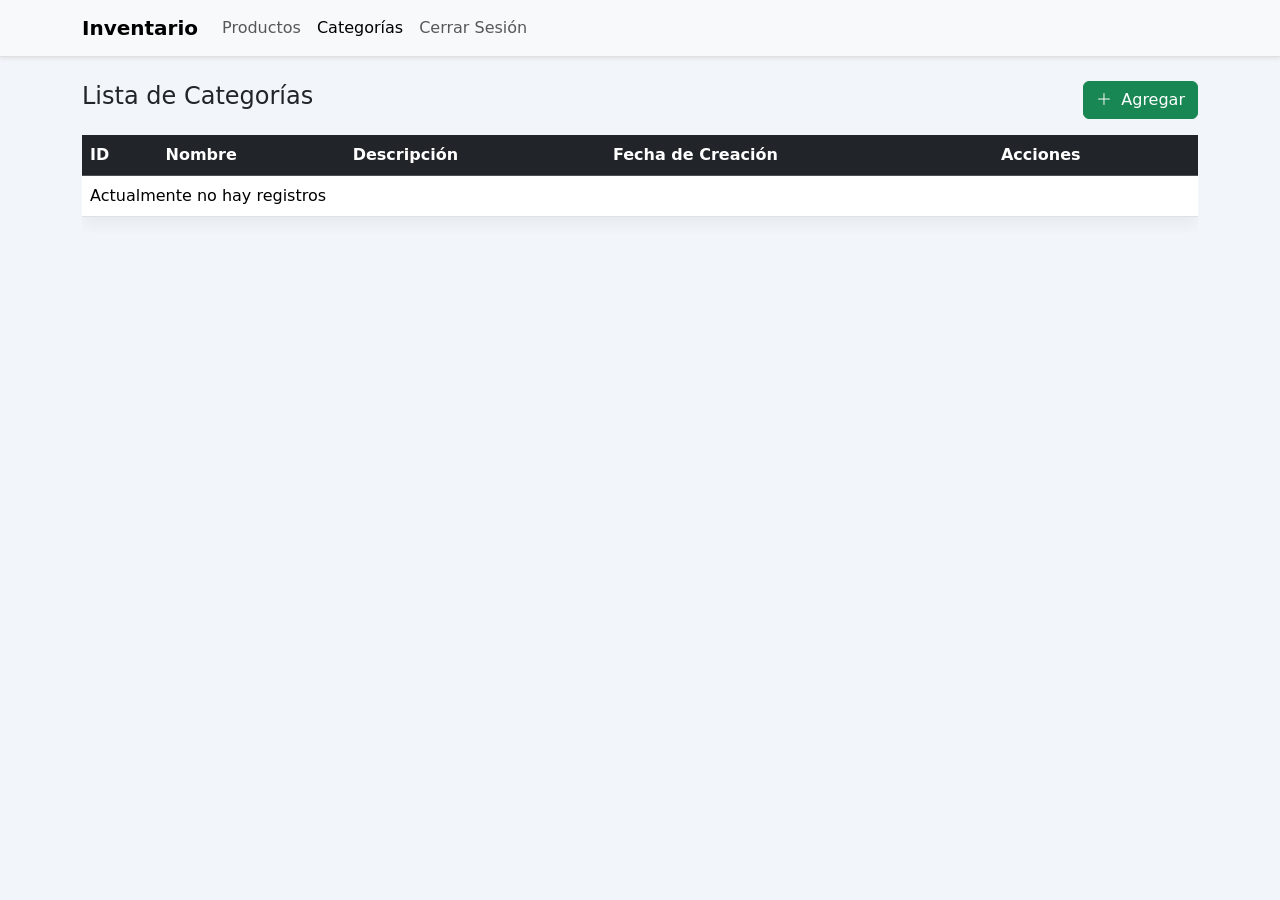
<file: categories.html>
<!DOCTYPE html>
<html lang="es">

<head>
    <meta charset="UTF-8" />
    <meta name="viewport" content="width=device-width, initial-scale=1" />
    <title>Gestión de Categorías</title>
    <!-- Bootstrap CSS -->
    <link href="https://cdn.jsdelivr.net/npm/bootstrap@5.3.7/dist/css/bootstrap.min.css" rel="stylesheet"
        integrity="sha384-LN+7fdVzj6u52u30Kp6M/trliBMCMKTyK833zpbD+pXdCLuTusPj697FH4R/5mcr" crossorigin="anonymous" />
    <!-- Bootstrap Icons -->
    <link href="https://cdn.jsdelivr.net/npm/bootstrap-icons@1.10.5/font/bootstrap-icons.css" rel="stylesheet" />
    <!-- Main CSS -->
    <link rel="stylesheet" href="css/style.css" />
    <!--Favicon-->
    <link rel="shortcut icon" href="img/Icono-Desarrollo-de-Software-Negro-2023.ai.png" type="image/x-icon">
</head>

<body>
    <!-- Navbar con menú -->
    <nav class="navbar navbar-expand-lg navbar-light bg-light shadow-sm mb-4">
        <div class="container">
            <a class="navbar-brand fw-bold" href="#">Inventario</a>
            <button class="navbar-toggler" type="button" data-bs-toggle="collapse" data-bs-target="#mainNav"
                aria-controls="mainNav">
                <span class="navbar-toggler-icon"></span>
            </button>

            <div class="collapse navbar-collapse" id="mainNav">
                <ul class="navbar-nav me-auto mb-2 mb-lg-0">
                    <li class="nav-item">
                        <a class="nav-link" href="products.html">Productos</a>
                    </li>
                    <li class="nav-item">
                        <a class="nav-link active" aria-current="page" href="categories.html">Categorías</a>
                    </li>
                    <li class="nav-item">
                        <a class="nav-link" href="login.html">Cerrar Sesión</a>
                    </li>
                </ul>
            </div>
        </div>
    </nav>

    <div class="container">
        <div class="d-flex justify-content-between align-items-center mb-3">
            <h2 class="h4">Lista de Categorías</h2>
            <button class="btn btn-success" data-bs-toggle="modal" data-bs-target="#categoryModal" id="btnAddCategory">
                <i class="bi bi-plus-lg me-1"></i> Agregar
            </button>
        </div>

        <div class="table-responsive">
            <table class="table table-hover align-middle" id="categoriesTable">
                <thead class="table-dark">
                    <tr>
                        <th>ID</th>
                        <th>Nombre</th>
                        <th>Descripción</th>
                        <th>Fecha de Creación</th>
                        <th>Acciones</th>
                    </tr>
                </thead>
                <tbody>
                    <td colspan="5">Actualmente no hay registros</td>
                </tbody>
            </table>
        </div>
    </div>

    <!-- Modal Crear/Editar Categoría -->
    <div class="modal fade" id="categoryModal" tabindex="-1" aria-labelledby="categoryModalLabel" aria-hidden="true">
        <div class="modal-dialog modal-dialog-centered">
            <div class="modal-content p-3">
                <div class="modal-header border-0">
                    <h5 class="modal-title" id="categoryModalLabel">Agregar Categoría</h5>
                    <button type="button" class="btn-close" data-bs-dismiss="modal" aria-label="Cerrar"></button>
                </div>
                <form id="categoryForm">
                    <input type="hidden" id="categoryId" />
                    <div class="modal-body">
                        <div class="mb-3">
                            <label for="categoryName" class="form-label">Nombre <span style="color:red">*</span></label>
                            <input type="text" class="form-control" id="categoryName"
                                placeholder="Nombre de la categoría" required />
                        </div>
                        <div class="mb-3">
                            <label for="categoryDescription" class="form-label">Descripción <span
                                    style="color:red">*</span></label>
                            <textarea id="categoryDescription" class="form-control" required></textarea>
                        </div>
                    </div>
                    <div class="modal-footer border-0">
                        <button type="button" class="btn btn-secondary" data-bs-dismiss="modal">
                            Cancelar
                        </button>
                        <button type="submit" class="btn btn-success" id="saveCategory">
                            Guardar
                        </button>
                    </div>
                </form>
            </div>
        </div>
    </div>

    <!-- JS Bootstrap bundle -->
    <script src="https://cdn.jsdelivr.net/npm/bootstrap@5.3.7/dist/js/bootstrap.bundle.min.js"
        integrity="sha384-ndDqU0Gzau9qJ1lfW4pNLlhNTkCfHzAVBReH9diLvGRem5+R9g2FzA8ZGN954O5Q"
        crossorigin="anonymous"></script>
    <!-- Main JS -->
    <script type="module" src="js/controllers/categoryController.js"></script>
</body>

</html>
</file>
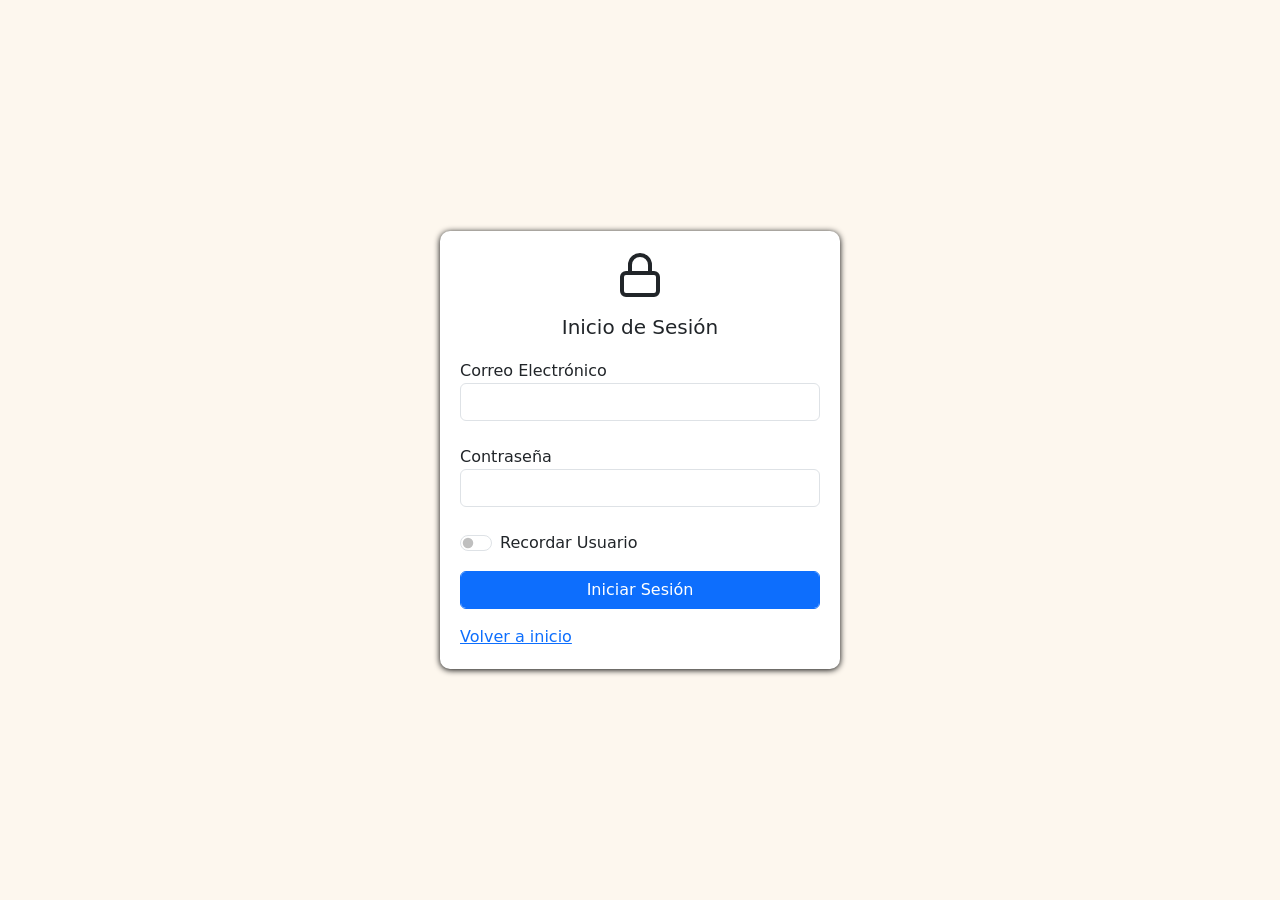
<file: login.html>
<!DOCTYPE html>
<html lang="en">

<head>
    <meta charset="UTF-8">
    <meta name="viewport" content="width=device-width, initial-scale=1.0">
    <title>Inicio de Sesión</title>

    <!-- Bootstrap CSS -->
    <link href="https://cdn.jsdelivr.net/npm/bootstrap@5.3.7/dist/css/bootstrap.min.css" rel="stylesheet"
        integrity="sha384-LN+7fdVzj6u52u30Kp6M/trliBMCMKTyK833zpbD+pXdCLuTusPj697FH4R/5mcr" crossorigin="anonymous" />
    <!-- Bootstrap Icons -->
    <link href="https://cdn.jsdelivr.net/npm/bootstrap-icons@1.10.5/font/bootstrap-icons.css" rel="stylesheet" />
    <!-- Main CSS -->
    <link rel="stylesheet" href="css/login.css" />
    <!--Favicon-->
    <link rel="shortcut icon" href="img/Icono-Desarrollo-de-Software-Negro-2023.ai.png" type="image/x-icon">
</head>

<body>

    <section class="loginBox">

        <figure class="center">
            <svg xmlns="http://www.w3.org/2000/svg" width="48" height="48" viewBox="0 0 24 24" fill="none"
                stroke="currentColor" stroke-width="2" stroke-linecap="round" stroke-linejoin="round"
                class="lucide lucide-lock-icon lucide-lock">
                <rect width="18" height="11" x="3" y="11" rx="2" ry="2" />
                <path d="M7 11V7a5 5 0 0 1 10 0v4" />
            </svg>
        </figure>


        <h1 class="text-center">Inicio de Sesión</h1>

        <form id="loginForm" action="products.html">
            <div class="form-group mb-4">
                <label for="username">Correo Electrónico</label>
                <input type="text" id="txtUsername" class="form-control">
            </div>

            <div class="form-group mb-4">
                <label for="password">Contraseña</label>
                <input type="password" id="txtPassword" class="form-control">
            </div>

            <div class="form-check form-switch mb-3">
                <input type="checkbox" class="form-check-input" id="ckRemember">Recordar Usuario
            </div>

            <input type="submit" value="Iniciar Sesión" class="form-control btn btn-primary mb-3">
        </form>

        <a href="index.html">Volver a inicio</a>

    </section>

    <!-- JS Bootstrap bundle -->
    <script src="https://cdn.jsdelivr.net/npm/bootstrap@5.3.7/dist/js/bootstrap.bundle.min.js"
        integrity="sha384-ndDqU0Gzau9qJ1lfW4pNLlhNTkCfHzAVBReH9diLvGRem5+R9g2FzA8ZGN954O5Q"
        crossorigin="anonymous"></script>
</body>

</html>
</file>
<file: css/style.css>
/* Fondo suave */
body {
    background: #f2f5f9;
}

/* Tablas con bordes redondeados y sombra */
.table {
    background: #fff;
    border-radius: 0.5rem;
    box-shadow: 0 0.5rem 1rem rgba(0, 0, 0, 0.05);
}

/* Botones más redondos */
.btn-primary,
.btn-secondary {
    border-radius: 2rem;
}

/* Modal con esquinas redondeadas */
.modal-content {
    border-radius: 1rem;
}

/* Encabezado de navbar ligero */
.navbar {
    border-bottom: 1px solid #e0e0e0;
}

.img-preview {
    width: 100%;
    max-height: 220px;
    object-fit: contain;
    border: 1px solid #e9ecef;
    border-radius: .5rem;
    background: #fafafa;
}

.thumb {
    width: 48px;
    height: 48px;
    object-fit: cover;
    border-radius: .4rem;
    border: 1px solid #e9ecef;
}
</file>
<file: css/login.css>
body{
    padding: 0;
    margin: 0;
    background-color: rgb(253, 247, 238);

    height: 100vh;

    display:flex;
    align-items: center;
    justify-content: center;
}

.center {
    display: flex;
    justify-content: center;
}

.loginBox {
    padding: 20px;
    box-shadow: 0px 1px 6px black;
    max-width: 400px;
    width: 90%;
    border-radius: 10px;

    background-color: white;
}

.loginBox h1 {
    font-size: 20px;
    margin-bottom: 20px;
}
</file>
